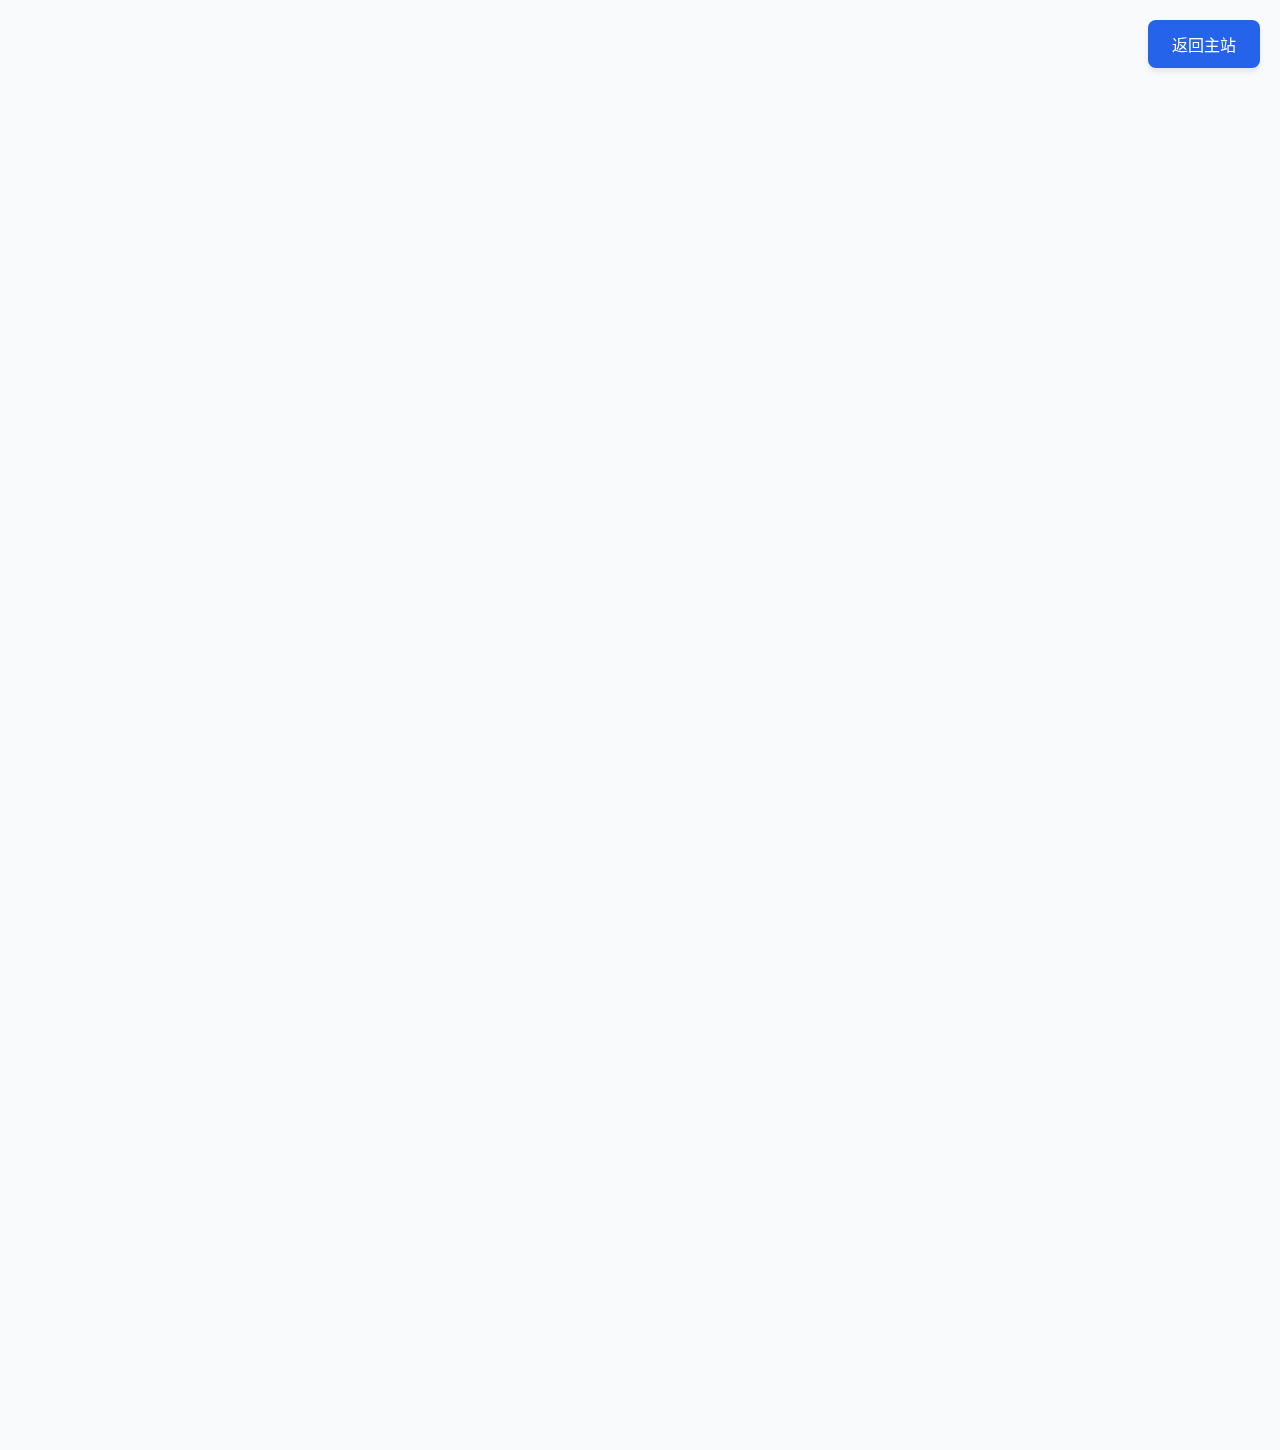
<file: 921img/index.html>
<!DOCTYPE html>
<html lang="zh-CN">

<head>
    <meta charset="UTF-8">
    <meta name="viewport" content="width=device-width, initial-scale=1.0">
    <title>921-🧦</title>
    <style>
        :root {
            --primary: #2563eb;
            --primary-light: #3b82f6;
            --secondary: #f8fafc;
            --text: #0f172a;
            --text-light: #475569;
            --white: #ffffff;
            --shadow-sm: 0 4px 6px -1px rgb(0 0 0 / 0.1);
            --shadow-md: 0 10px 15px -3px rgb(0 0 0 / 0.1);
        }

        * {
            margin: 0;
            padding: 0;
            box-sizing: border-box;
            transition: all 0.3s ease;
        }

        body {
            font-family: -apple-system, BlinkMacSystemFont, 'Segoe UI', Roboto, sans-serif;
            background: var(--secondary);
            min-height: 100vh;
            display: flex;
            flex-direction: column;
            align-items: center;
            padding: 20px;
        }

        .container {
            max-width: 1200px;
            width: 100%;
            background: var(--white);
            border-radius: 16px;
            padding: 32px;
            box-shadow: var(--shadow-md);
            transform: translateY(20px);
            opacity: 0;
            animation: fadeIn 0.6s ease forwards;
        }

        @keyframes fadeIn {
            to {
                transform: translateY(0);
                opacity: 1;
            }
        }

        .title {
            text-align: center;
            color: var(--text);
            margin-bottom: 40px;
            font-weight: 700;
            font-size: 2.5rem;
        }

        .upload-area {
            display: grid;
            grid-template-columns: repeat(3, 1fr);
            gap: 16px;
            margin-bottom: 32px;
        }

        .image-slot {
            aspect-ratio: 1;
            border: 2px solid var(--primary-light);
            border-radius: 12px;
            display: flex;
            justify-content: center;
            align-items: center;
            cursor: pointer;
            position: relative;
            overflow: hidden;
            background: var(--secondary);
            transform: scale(1);
        }

        .image-slot:hover {
            transform: scale(1.05);
            border-color: var(--primary);
            box-shadow: var(--shadow-sm);
        }

        .image-slot img {
            width: 100%;
            height: 100%;
            object-fit: cover;
            transition: transform 0.3s ease;
        }

        .image-slot:hover img {
            transform: scale(1.05);
        }

        .slot-number {
            position: absolute;
            top: 8px;
            left: 8px;
            background: var(--primary);
            color: var(--white);
            width: 28px;
            height: 28px;
            border-radius: 50%;
            display: flex;
            justify-content: center;
            align-items: center;
            font-size: 14px;
            font-weight: 600;
            z-index: 1;
        }

        .controls {
            display: flex;
            gap: 16px;
            justify-content: center;
            margin-bottom: 32px;
        }

        button {
            padding: 12px 24px;
            background: var(--primary);
            color: var(--white);
            border: none;
            border-radius: 8px;
            cursor: pointer;
            font-size: 16px;
            font-weight: 500;
            transform: translateY(0);
            box-shadow: var(--shadow-sm);
        }

        button:hover {
            background: var(--primary-light);
            transform: translateY(-2px);
            box-shadow: var(--shadow-md);
        }

        #result {
            max-width: 100%;
            margin-top: 32px;
            border-radius: 12px;
            box-shadow: var(--shadow-md);
            opacity: 0;
            transform: scale(0.95);
            transition: all 0.4s ease;
        }

        #result:not(.hidden) {
            opacity: 1;
            transform: scale(1);
        }

        .hidden {
            display: none;
        }

        .home-link {
            position: fixed;
            top: 20px;
            right: 20px;
            padding: 12px 24px;
            background: var(--primary);
            color: var(--white);
            text-decoration: none;
            border-radius: 8px;
            font-weight: 500;
            transform: translateY(0);
            box-shadow: var(--shadow-sm);
            z-index: 100;
        }

        .home-link:hover {
            background: var(--primary-light);
            transform: translateY(-2px);
            box-shadow: var(--shadow-md);
        }

        .image-slot.empty {
            transform: scale(1);
        }

        .image-slot.empty:hover {
            transform: scale(1.05);
        }
    </style>
</head>

<body>
    <a href="https://www.wazixwx.com" class="home-link">返回主站</a>
    <div class="container">
        <h1 class="title">九宫格图片无缝合成工具</h1>

        <div class="upload-area">
            <!-- 九宫格图片槽位 -->
            <div class="image-slot empty" onclick="triggerFileInput(1)">
                <span class="slot-number">1</span>
                <img id="preview1" class="hidden">
            </div>
            <div class="image-slot empty" onclick="triggerFileInput(2)">
                <span class="slot-number">2</span>
                <img id="preview2" class="hidden">
            </div>
            <div class="image-slot empty" onclick="triggerFileInput(3)">
                <span class="slot-number">3</span>
                <img id="preview3" class="hidden">
            </div>
            <div class="image-slot empty" onclick="triggerFileInput(4)">
                <span class="slot-number">4</span>
                <img id="preview4" class="hidden">
            </div>
            <div class="image-slot empty" onclick="triggerFileInput(5)">
                <span class="slot-number">5</span>
                <img id="preview5" class="hidden">
            </div>
            <div class="image-slot empty" onclick="triggerFileInput(6)">
                <span class="slot-number">6</span>
                <img id="preview6" class="hidden">
            </div>
            <div class="image-slot empty" onclick="triggerFileInput(7)">
                <span class="slot-number">7</span>
                <img id="preview7" class="hidden">
            </div>
            <div class="image-slot empty" onclick="triggerFileInput(8)">
                <span class="slot-number">8</span>
                <img id="preview8" class="hidden">
            </div>
            <div class="image-slot empty" onclick="triggerFileInput(9)">
                <span class="slot-number">9</span>
                <img id="preview9" class="hidden">
            </div>
        </div>

        <div class="controls">
            <button onclick="selectAllImages()">批量选择图片</button>
            <button onclick="mergeImages()">合成图片</button>
            <button onclick="downloadResult()">下载结果</button>
        </div>

        <canvas id="canvas" class="hidden"></canvas>
        <img id="result" class="hidden">
    </div>

    <!-- 隐藏的文件输入框 -->
    <input type="file" id="fileInput" accept="image/*" multiple class="hidden" onchange="handleFiles(this.files)">

    <script>
        // 存储已上传的图片
        let uploadedImages = new Array(9).fill(null);

        // 触发文件选择
        function triggerFileInput(slotNumber) {
            const input = document.getElementById('fileInput');
            input.setAttribute('data-slot', slotNumber);
            input.click();
        }

        // 批量选择图片
        function selectAllImages() {
            const input = document.getElementById('fileInput');
            input.removeAttribute('data-slot');
            input.click();
        }

        // 处理选择的文件
        function handleFiles(files) {
            const input = document.getElementById('fileInput');
            const slotNumber = input.getAttribute('data-slot');

            if (slotNumber) {
                // 单个槽位上传
                if (files[0]) {
                    const reader = new FileReader();
                    reader.onload = function (e) {
                        const preview = document.getElementById(`preview${slotNumber}`);
                        const slot = preview.parentElement;
                        preview.src = e.target.result;
                        preview.classList.remove('hidden');
                        slot.classList.remove('empty');
                        uploadedImages[slotNumber - 1] = e.target.result;
                    }
                    reader.readAsDataURL(files[0]);
                }
            } else {
                // 批量上传
                Array.from(files).slice(0, 9).forEach((file, index) => {
                    const reader = new FileReader();
                    reader.onload = function (e) {
                        const preview = document.getElementById(`preview${index + 1}`);
                        const slot = preview.parentElement;
                        preview.src = e.target.result;
                        preview.classList.remove('hidden');
                        slot.classList.remove('empty');
                        uploadedImages[index] = e.target.result;
                    }
                    reader.readAsDataURL(file);
                });
            }
        }

        // 合并图片
        function mergeImages() {
            if (uploadedImages.some(img => !img)) {
                alert('请确保所有九宫格都已上传图片！');
                return;
            }

            const canvas = document.getElementById('canvas');
            const ctx = canvas.getContext('2d');
            const result = document.getElementById('result');

            // 设置画布大小
            let maxWidth = 0;
            let maxHeight = 0;

            // 加载所有图片并获取最大尺寸
            Promise.all(uploadedImages.map(src => {
                return new Promise((resolve) => {
                    const img = new Image();
                    img.onload = () => resolve(img);
                    img.src = src;
                });
            })).then(images => {
                // 计算单个图片的标准尺寸
                images.forEach(img => {
                    maxWidth = Math.max(maxWidth, img.width);
                    maxHeight = Math.max(maxHeight, img.height);
                });

                // 设置画布尺寸为3x3网格
                canvas.width = maxWidth * 3;
                canvas.height = maxHeight * 3;

                // 绘制图片
                images.forEach((img, index) => {
                    const row = Math.floor(index / 3);
                    const col = index % 3;

                    // 计算绘制位置
                    const x = col * maxWidth;
                    const y = row * maxHeight;

                    // 使用drawImage的9参数版本以确保图片完全填充且无缝
                    ctx.drawImage(img, 0, 0, img.width, img.height, x, y, maxWidth, maxHeight);
                });

                // 显示结果
                result.src = canvas.toDataURL('image/png');
                result.classList.remove('hidden');
            });
        }

        // 下载结果
        function downloadResult() {
            const result = document.getElementById('result');
            if (result.src) {
                const link = document.createElement('a');
                link.download = '九宫格合成图片.png';
                link.href = result.src;
                link.click();
            } else {
                alert('请先合成图片！');
            }
        }
    </script>
</body>

</html>
</file>
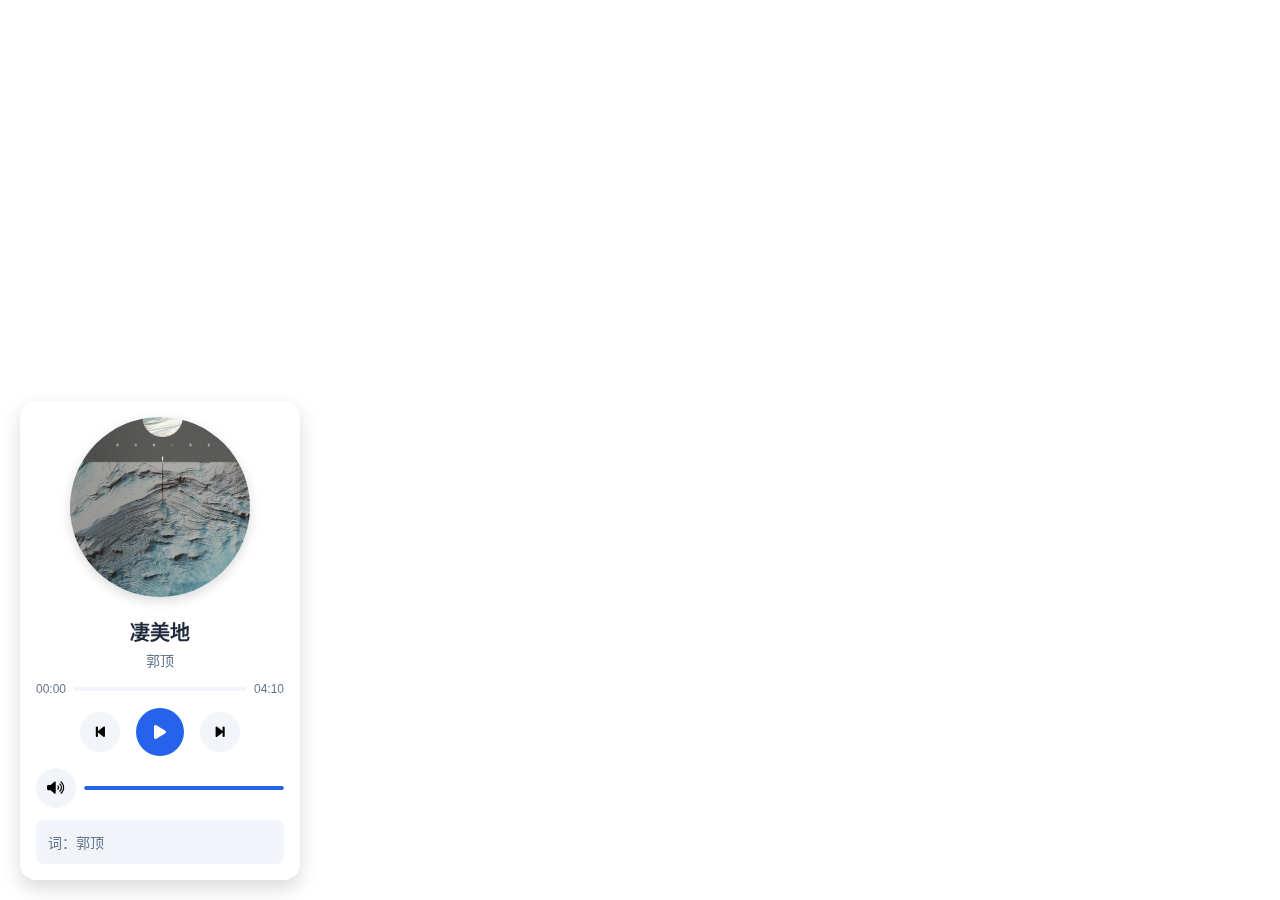
<file: music/index.html>
<!DOCTYPE html>
<html lang="zh-CN">

<head>
    <meta charset="UTF-8">
    <meta name="viewport" content="width=device-width, initial-scale=1.0">
    <title>MUSIC TEST</title>
    <link rel="stylesheet" href="https://cdnjs.cloudflare.com/ajax/libs/font-awesome/6.0.0/css/all.min.css">
    <style>
        :root {
            --primary: #2563eb;
            --primary-light: #60a5fa;
            --secondary: #f1f5f9;
            --text: #1e293b;
            --text-light: #64748b;
            --shadow: rgba(0, 0, 0, 0.1);
            --shadow-lg: rgba(0, 0, 0, 0.15);
            --white: #ffffff;
        }

        * {
            margin: 0;
            padding: 0;
            box-sizing: border-box;
            font-family: -apple-system, BlinkMacSystemFont, 'Segoe UI', Roboto, Oxygen, Ubuntu, Cantarell, 'Open Sans', 'Helvetica Neue', sans-serif;
        }

        .music-player-container {
            position: fixed;
            left: 20px;
            bottom: 20px;
            z-index: 1000;
            transition: all 0.5s cubic-bezier(0.4, 0, 0.2, 1);
            animation: slideIn 0.5s cubic-bezier(0.4, 0, 0.2, 1);
            user-select: none;
            -webkit-user-select: none;
            -moz-user-select: none;
            -ms-user-select: none;
        }

        .music-player-container img {
            pointer-events: none;
            -webkit-user-drag: none;
            -khtml-user-drag: none;
            -moz-user-drag: none;
            -o-user-drag: none;
        }

        .music-player {
            background: var(--white);
            border-radius: 16px;
            box-shadow: 0 8px 20px var(--shadow-lg);
            width: 280px;
            padding: 1rem;
            text-align: center;
            transition: all 0.5s cubic-bezier(0.4, 0, 0.2, 1);
            opacity: 1;
            transform: scale(1);
            animation: fadeIn 0.5s cubic-bezier(0.4, 0, 0.2, 1);
        }

        .music-player.minimized {
            width: 48px;
            height: 48px;
            padding: 0;
            border-radius: 50%;
            display: flex;
            align-items: center;
            justify-content: center;
            opacity: 0.3;
            overflow: hidden;
            transform: scale(0.9);
            transition: all 0.5s cubic-bezier(0.4, 0, 0.2, 1);
        }

        .music-player.minimized * {
            display: none;
        }

        .music-player.minimized .minimized-icon {
            display: block;
            font-size: 20px;
            color: var(--primary);
            animation: pulse 2s infinite;
        }

        .music-cover {
            width: 180px;
            height: 180px;
            object-fit: cover;
            border-radius: 50%;
            margin: 0 auto 1rem;
            box-shadow: 0 4px 12px var(--shadow-lg);
            transition: transform 0.5s cubic-bezier(0.4, 0, 0.2, 1);
            animation: fadeIn 0.5s cubic-bezier(0.4, 0, 0.2, 1);
        }

        .music-cover.playing {
            animation: rotate 8s linear infinite;
            animation-play-state: running;
        }

        .music-cover.paused {
            animation: rotate 8s linear infinite;
            animation-play-state: paused;
        }

        .music-title {
            font-size: 1.25rem;
            color: var(--text);
            margin-bottom: 0.25rem;
            white-space: nowrap;
            overflow: hidden;
            text-overflow: ellipsis;
            animation: slideIn 0.5s cubic-bezier(0.4, 0, 0.2, 1);
        }

        .music-artist {
            color: var(--text-light);
            margin-bottom: 0.75rem;
            font-size: 0.875rem;
            animation: slideIn 0.5s cubic-bezier(0.4, 0, 0.2, 1) 0.1s;
        }

        .progress-container {
            display: flex;
            align-items: center;
            gap: 0.5rem;
            margin-bottom: 0.75rem;
            animation: slideIn 0.5s cubic-bezier(0.4, 0, 0.2, 1) 0.2s;
        }

        .progress-bar {
            flex-grow: 1;
            height: 4px;
            background: var(--secondary);
            border-radius: 2px;
            cursor: pointer;
            position: relative;
            overflow: hidden;
            transition: height 0.2s ease;
        }

        .progress-bar:hover {
            height: 6px;
        }

        .progress {
            height: 100%;
            background: var(--primary);
            border-radius: 2px;
            width: 0;
            transition: width 0.1s linear;
        }

        .time {
            font-size: 0.75rem;
            color: var(--text-light);
        }

        .controls {
            display: flex;
            justify-content: center;
            align-items: center;
            gap: 1rem;
            margin-bottom: 0.75rem;
            animation: slideIn 0.5s cubic-bezier(0.4, 0, 0.2, 1) 0.3s;
        }

        .control-btn {
            background: var(--secondary);
            border: none;
            width: 40px;
            height: 40px;
            border-radius: 50%;
            display: flex;
            justify-content: center;
            align-items: center;
            cursor: pointer;
            transition: all 0.3s cubic-bezier(0.4, 0, 0.2, 1);
            font-size: 0.875rem;
        }

        .control-btn:hover {
            background: var(--primary);
            color: var(--white);
            transform: scale(1.1);
        }

        .play-pause {
            background: var(--primary);
            color: var(--white);
            width: 48px;
            height: 48px;
            font-size: 1rem;
            transition: all 0.3s cubic-bezier(0.4, 0, 0.2, 1);
        }

        .play-pause:hover {
            transform: scale(1.15);
        }

        .volume-container {
            display: flex;
            align-items: center;
            gap: 0.5rem;
            margin-bottom: 0.75rem;
            animation: slideIn 0.5s cubic-bezier(0.4, 0, 0.2, 1) 0.4s;
        }

        .volume-bar {
            flex-grow: 1;
            height: 4px;
            background: var(--secondary);
            border-radius: 2px;
            cursor: pointer;
            position: relative;
            overflow: hidden;
            transition: height 0.2s ease;
        }

        .volume-bar:hover {
            height: 6px;
        }

        .volume {
            height: 100%;
            background: var(--primary);
            border-radius: 2px;
            width: 100%;
            transition: width 0.1s linear;
        }

        .lyrics {
            max-height: 100px;
            overflow-y: auto;
            background: var(--secondary);
            border-radius: 8px;
            padding: 0.75rem;
            margin-top: 0.75rem;
            text-align: left;
            font-size: 0.875rem;
            color: var(--text-light);
            animation: slideIn 0.5s cubic-bezier(0.4, 0, 0.2, 1) 0.5s;
            transition: all 0.3s cubic-bezier(0.4, 0, 0.2, 1);
        }

        .lyrics:hover {
            background: var(--primary-light);
            color: var(--white);
        }

        .minimized-icon {
            display: none;
        }

        .playlist {
            position: absolute;
            width: 240px;
            background: var(--white);
            border-radius: 16px;
            box-shadow: 0 8px 20px var(--shadow-lg);
            padding: 1rem;
            opacity: 0;
            visibility: hidden;
            transform: translateX(20px);
            transition: all 0.5s cubic-bezier(0.4, 0, 0.2, 1);
            user-select: none;
            -webkit-user-select: none;
            -moz-user-select: none;
            -ms-user-select: none;
        }

        .playlist.right {
            right: -245px;
            top: 0;
        }

        .playlist.left {
            left: -245px;
            top: 0;
        }

        .playlist.top {
            top: -245px;
            left: 0;
        }

        .playlist.bottom {
            bottom: -245px;
            left: 0;
        }

        .music-player:hover .playlist {
            opacity: 1;
            visibility: visible;
            transform: translateX(0);
        }

        .playlist-item {
            display: flex;
            align-items: center;
            padding: 0.5rem;
            border-radius: 8px;
            cursor: pointer;
            transition: all 0.3s cubic-bezier(0.4, 0, 0.2, 1);
            animation: fadeIn 0.3s cubic-bezier(0.4, 0, 0.2, 1);
            margin-bottom: 10px;
        }

        .playlist-item:hover {
            background: var(--secondary);
            transform: translateX(5px);
        }

        .playlist-item.active {
            background: var(--primary-light);
            color: var(--white);
        }

        .playlist-cover {
            width: 40px;
            height: 40px;
            border-radius: 8px;
            margin-right: 0.75rem;
            object-fit: cover;
            transition: transform 0.3s cubic-bezier(0.4, 0, 0.2, 1);
        }

        .playlist-item:hover .playlist-cover {
            transform: scale(1.1);
        }

        .playlist-info {
            flex: 1;
            min-width: 0;
        }

        .playlist-title {
            font-size: 0.875rem;
            font-weight: 500;
            white-space: nowrap;
            overflow: hidden;
            text-overflow: ellipsis;
        }

        .playlist-artist {
            font-size: 0.75rem;
            color: var(--text-light);
            white-space: nowrap;
            overflow: hidden;
            text-overflow: ellipsis;
        }

        @keyframes rotate {
            from {
                transform: rotate(0deg);
            }

            to {
                transform: rotate(360deg);
            }
        }

        @keyframes fadeIn {
            from {
                opacity: 0;
                transform: translateY(10px);
            }

            to {
                opacity: 1;
                transform: translateY(0);
            }
        }

        @keyframes slideIn {
            from {
                opacity: 0;
                transform: translateX(-20px);
            }

            to {
                opacity: 1;
                transform: translateX(0);
            }
        }

        @keyframes pulse {
            0% {
                transform: scale(1);
            }

            50% {
                transform: scale(1.1);
            }

            100% {
                transform: scale(1);
            }
        }
    </style>
</head>

<body>
    <div class="music-player-container" id="music-player-container">
        <div class="music-player" id="music-player">
            <i class="fas fa-music minimized-icon"></i>
            <img id="music-cover" class="music-cover" src="" alt="Music Cover">
            <h2 id="music-title" class="music-title">歌曲标题</h2>
            <p id="music-artist" class="music-artist">歌手</p>

            <div class="progress-container">
                <span id="current-time" class="time">00:00</span>
                <div id="progress-bar" class="progress-bar">
                    <div id="progress" class="progress"></div>
                </div>
                <span id="duration" class="time">00:00</span>
            </div>

            <div class="controls">
                <button id="prev" class="control-btn"><i class="fas fa-step-backward"></i></button>
                <button id="play-pause" class="control-btn play-pause"><i id="play-icon"
                        class="fas fa-play"></i></button>
                <button id="next" class="control-btn"><i class="fas fa-step-forward"></i></button>
            </div>

            <div class="volume-container">
                <button id="volume-icon" class="control-btn"><i class="fas fa-volume-up"></i></button>
                <div id="volume-bar" class="volume-bar">
                    <div id="volume" class="volume"></div>
                </div>
            </div>

            <div id="lyrics" class="lyrics">歌词加载中...</div>

            <div class="playlist" id="playlist"></div>
        </div>
    </div>

    <script>
        class MusicPlayer {
            constructor() {
                this.audio = new Audio();
                this.songs = [];
                this.currentIndex = 0;
                this.isMinimized = false;
                this.initElements();
                this.initEventListeners();
                this.loadSongs();
                this.initDraggable();
                this.setupInteractionHandling();
                this.updatePlaylistPosition();

                window.addEventListener('resize', () => this.updatePlaylistPosition());
            }

            initElements() {
                this.container = document.getElementById('music-player-container');
                this.player = document.getElementById('music-player');
                this.cover = document.getElementById('music-cover');
                this.title = document.getElementById('music-title');
                this.artist = document.getElementById('music-artist');
                this.playPauseBtn = document.getElementById('play-pause');
                this.playIcon = document.getElementById('play-icon');
                this.prevBtn = document.getElementById('prev');
                this.nextBtn = document.getElementById('next');
                this.progressBar = document.getElementById('progress-bar');
                this.progress = document.getElementById('progress');
                this.currentTimeEl = document.getElementById('current-time');
                this.durationEl = document.getElementById('duration');
                this.volumeBar = document.getElementById('volume-bar');
                this.volume = document.getElementById('volume');
                this.volumeIcon = document.getElementById('volume-icon');
                this.lyricsEl = document.getElementById('lyrics');
                this.playlistEl = document.getElementById('playlist');
            }

            updatePlaylistPosition() {
                const rect = this.container.getBoundingClientRect();
                const windowWidth = window.innerWidth;
                const windowHeight = window.innerHeight;
                const playlistWidth = 240;
                const playlistHeight = 240;

                this.playlistEl.classList.remove('right', 'left', 'top', 'bottom');

                const spaceRight = windowWidth - (rect.right + playlistWidth);
                const spaceLeft = rect.left - playlistWidth;
                const spaceTop = rect.top - playlistHeight;
                const spaceBottom = windowHeight - (rect.bottom + playlistHeight);

                const spaces = [
                    { direction: 'right', space: spaceRight },
                    { direction: 'left', space: spaceLeft },
                    { direction: 'top', space: spaceTop },
                    { direction: 'bottom', space: spaceBottom }
                ];

                const bestDirection = spaces.reduce((prev, current) =>
                    current.space > prev.space ? current : prev
                );

                this.playlistEl.classList.add(bestDirection.direction);
            }

            initEventListeners() {
                this.playPauseBtn.addEventListener('click', () => this.togglePlayPause());
                this.prevBtn.addEventListener('click', () => this.prevSong());
                this.nextBtn.addEventListener('click', () => this.nextSong());
                this.progressBar.addEventListener('click', (e) => this.setProgress(e));
                this.volumeBar.addEventListener('click', (e) => this.setVolume(e));
                this.audio.addEventListener('timeupdate', () => this.updateProgress());
                this.audio.addEventListener('ended', () => this.nextSong());
                this.volumeIcon.addEventListener('click', () => this.toggleMute());
                this.audio.addEventListener('play', () => {
                    this.cover.classList.remove('paused');
                    this.cover.classList.add('playing');
                    this.playIcon.classList.replace('fa-play', 'fa-pause');
                });
                this.audio.addEventListener('pause', () => {
                    this.cover.classList.remove('playing');
                    this.cover.classList.add('paused');
                    this.playIcon.classList.replace('fa-pause', 'fa-play');
                });
                this.audio.addEventListener('loadedmetadata', () => {
                    this.durationEl.textContent = this.formatTime(this.audio.duration);
                });
                
                // 添加进度条拖动功能
                this.progressBar.addEventListener('mousedown', (e) => {
                    // 首先执行点击事件处理
                    this.setProgress(e);
                    
                    // 添加鼠标移动和松开事件处理
                    const progressBarDrag = (e) => {
                        e.preventDefault();
                        this.setProgress(e);
                    };
                    
                    const stopProgressDrag = () => {
                        document.removeEventListener('mousemove', progressBarDrag);
                        document.removeEventListener('mouseup', stopProgressDrag);
                    };
                    
                    document.addEventListener('mousemove', progressBarDrag);
                    document.addEventListener('mouseup', stopProgressDrag);
                });
                
                // 添加音量控制拖动功能
                this.volumeBar.addEventListener('mousedown', (e) => {
                    // 首先执行点击事件处理
                    this.setVolume(e);
                    
                    // 添加鼠标移动和松开事件处理
                    const volumeBarDrag = (e) => {
                        e.preventDefault();
                        this.setVolume(e);
                    };
                    
                    const stopVolumeDrag = () => {
                        document.removeEventListener('mousemove', volumeBarDrag);
                        document.removeEventListener('mouseup', stopVolumeDrag);
                    };
                    
                    document.addEventListener('mousemove', volumeBarDrag);
                    document.addEventListener('mouseup', stopVolumeDrag);
                });
            }

            setupInteractionHandling() {
                let interactionTimeout = null;

                const resetTimeout = () => {
                    if (interactionTimeout) {
                        clearTimeout(interactionTimeout);
                    }
                };

                const checkPlayerVisibility = (e) => {
                    resetTimeout();
                    const playerRect = this.player.getBoundingClientRect();
                    const playlistRect = this.playlistEl.getBoundingClientRect();

                    const isOverPlayer =
                        e.clientX >= playerRect.left &&
                        e.clientX <= playerRect.right &&
                        e.clientY >= playerRect.top &&
                        e.clientY <= playerRect.bottom;

                    const isOverPlaylist =
                        e.clientX >= playlistRect.left &&
                        e.clientX <= playlistRect.right &&
                        e.clientY >= playlistRect.top &&
                        e.clientY <= playlistRect.bottom;

                    if (isOverPlayer || isOverPlaylist) {
                        this.maximize();
                    } else {
                        interactionTimeout = setTimeout(() => {
                            this.minimize();
                        }, 300);
                    }
                };

                window.addEventListener('mousemove', checkPlayerVisibility);
            }

            minimize() {
                if (!this.isMinimized) {
                    this.player.classList.add('minimized');
                    this.isMinimized = true;
                }
            }

            maximize() {
                if (this.isMinimized) {
                    this.player.classList.remove('minimized');
                    this.isMinimized = false;
                }
            }

            initDraggable() {
                let isDragging = false;
                let dragOffsetX, dragOffsetY;

                const startDrag = (e) => {
                    if (e.target.closest('.controls, .volume-container, .progress-container')) return;

                    isDragging = true;
                    const rect = this.container.getBoundingClientRect();
                    dragOffsetX = e.clientX - rect.left;
                    dragOffsetY = e.clientY - rect.top;

                    this.container.style.transition = 'none';
                    this.maximize();

                    document.addEventListener('mousemove', dragMove);
                    document.addEventListener('mouseup', stopDrag);
                };

                const dragMove = (e) => {
                    if (!isDragging) return;

                    const x = e.clientX - dragOffsetX;
                    const y = e.clientY - dragOffsetY;
                    const maxX = window.innerWidth - this.container.offsetWidth;
                    const maxY = window.innerHeight - this.container.offsetHeight;

                    this.container.style.left = `${Math.max(0, Math.min(x, maxX))}px`;
                    this.container.style.top = `${Math.max(0, Math.min(y, maxY))}px`;
                    this.container.style.bottom = 'auto';

                    this.updatePlaylistPosition();
                };

                const stopDrag = () => {
                    isDragging = false;
                    this.container.style.transition = 'all 0.3s cubic-bezier(0.4, 0, 0.2, 1)';

                    document.removeEventListener('mousemove', dragMove);
                    document.removeEventListener('mouseup', stopDrag);
                };

                this.container.addEventListener('mousedown', startDrag);
            }

            async loadSongs() {
                const songs = [{
                    name: '凄美地',
                    src: './file/music/凄美地/凄美地.mp3',
                    cover: './file/music/凄美地/凄美地.jpg',
                    ar: '郭顶',
                    lyrics: await this.loadLyrics('./file/music/凄美地/凄美地.lrc')
                }, {
                    name: 'Duvet',
                    src: './file/music/Duvet/Duvet.mp3',
                    cover: './file/music/Duvet/Duvet.jpg',
                    ar: 'BǒA',
                    lyrics: await this.loadLyrics('./file/music/Duvet/Duvet.lrc')
                }, {
                    name: '不遗憾',
                    src: './file/music/不遗憾/不遗憾.mp3',
                    cover: './file/music/不遗憾/不遗憾.jpg',
                    ar: '李荣浩',
                    lyrics: await this.loadLyrics('./file/music/不遗憾/不遗憾.lrc')
                }, {
                    name: '如果可以',
                    src: './file/music/如果可以/如果可以.mp3',
                    cover: './file/music/如果可以/如果可以.jpg',
                    ar: '韦礼安',
                    lyrics: await this.loadLyrics('./file/music/如果可以/如果可以.lrc')
                }
                    //, {
                    //   name: '示例歌名',
                    //   src: '示例歌曲路径 example.com/example.mp3',
                    //   cover: '示例歌曲封面 emample.com/example.jpg',
                    //   ar: '示例歌手',
                    //   lyrics: await this.loadLyrics('歌词文件名一般为.lrc，注意处理文件格式')
                    //}
                ];

                this.songs = songs;
                if (this.songs.length > 0) {
                    this.loadSong(this.currentIndex);
                    this.renderPlaylist();
                }
            }

            renderPlaylist() {
                this.playlistEl.innerHTML = this.songs.map((song, index) => `
                    <div class="playlist-item ${index === this.currentIndex ? 'active' : ''}" data-index="${index}">
                        <img src="${song.cover}" alt="${song.name}" class="playlist-cover">
                        <div class="playlist-info">
                            <div class="playlist-title">${song.name}</div>
                            <div class="playlist-artist">${song.ar}</div>
                        </div>
                    </div>
                `).join('');

                this.playlistEl.querySelectorAll('.playlist-item').forEach(item => {
                    item.addEventListener('click', () => {
                        const index = parseInt(item.dataset.index);
                        if (index !== this.currentIndex) {
                            this.currentIndex = index;
                            this.loadSong(index);
                            this.audio.play();
                            this.renderPlaylist();
                        }
                    });
                });
            }

            async loadLyrics(lrcPath) {
                try {
                    const response = await fetch(lrcPath);
                    const lrcText = await response.text();
                    return this.parseLyrics(lrcText);
                } catch {
                    return '歌词加载失败';
                }
            }

            parseLyrics(lrcText) {
                const lines = lrcText.split('\n');
                const metadata = {};
                const lyrics = [];

                lines.forEach(line => {
                    const metadataMatch = line.match(/^\[([^:]+):(.+)\]$/);
                    const timeMatch = line.match(/\[(\d{2}):(\d{2})(\.(\d{2,3}))?\]/g);
                    const text = line.replace(/\[(\d{2}):(\d{2})(\.(\d{2,3}))?\]/g, '').trim();

                    if (metadataMatch) {
                        metadata[metadataMatch[1].toLowerCase()] = metadataMatch[2];
                    }

                    if (timeMatch && text) {
                        timeMatch.forEach(timeStr => {
                            const [, mins, secs, , ms = '0'] = timeStr.match(/\[(\d{2}):(\d{2})(\.(\d{2,3}))?\]/);
                            const time = parseFloat(mins) * 60 + parseFloat(secs) + parseFloat(ms) / 1000;
                            lyrics.push({ time, text });
                        });
                    }
                });

                lyrics.sort((a, b) => a.time - b.time);
                this.metadata = metadata;
                return lyrics;
            }

            loadSong(index) {
                const song = this.songs[index];
                this.audio.src = song.src;
                this.cover.src = song.cover || './default-cover.png';
                this.title.textContent = song.name;
                this.artist.textContent = song.ar && song.ar.trim() ? song.ar : '未知歌手';
                this.lyricsEl.innerHTML = '';
                this.currentLyrics = song.lyrics;
                this.currentLyricIndex = -1;

                if (Array.isArray(this.currentLyrics) && this.currentLyrics.length > 0) {
                    this.lyricsEl.textContent = this.currentLyrics[0].text;
                }

                this.audio.load();
                this.audio.addEventListener('loadedmetadata', () => {
                    this.durationEl.textContent = this.formatTime(this.audio.duration);
                });
                this.cover.classList.remove('playing', 'paused');
            }

            updateLyrics() {
                if (!Array.isArray(this.currentLyrics)) return;

                const currentTime = this.audio.currentTime;
                let foundIndex = -1;

                for (let i = 0; i < this.currentLyrics.length; i++) {
                    if (this.currentLyrics[i].time <= currentTime) {
                        foundIndex = i;
                    } else {
                        break;
                    }
                }

                if (foundIndex !== this.currentLyricIndex) {
                    this.currentLyricIndex = foundIndex;
                    if (foundIndex >= 0) {
                        this.lyricsEl.textContent = this.currentLyrics[foundIndex].text;
                    }
                }
            }

            togglePlayPause() {
                if (this.audio.paused) {
                    this.audio.play();
                } else {
                    this.audio.pause();
                }
            }

            nextSong() {
                this.currentIndex = (this.currentIndex + 1) % this.songs.length;
                this.loadSong(this.currentIndex);
                this.audio.play();
                this.renderPlaylist();
            }

            prevSong() {
                this.currentIndex = (this.currentIndex - 1 + this.songs.length) % this.songs.length;
                this.loadSong(this.currentIndex);
                this.audio.play();
                this.renderPlaylist();
            }

            updateProgress() {
                const { currentTime, duration } = this.audio;
                const progressPercent = (currentTime / duration) * 100;
                this.progress.style.width = `${progressPercent}%`;
                this.currentTimeEl.textContent = this.formatTime(currentTime);
                this.durationEl.textContent = this.formatTime(duration);
                this.updateLyrics();
            }

            setProgress(e) {
                const width = this.progressBar.clientWidth;
                const rect = this.progressBar.getBoundingClientRect();
                const clickX = e.clientX - rect.left;
                const duration = this.audio.duration;
                
                // 确保clickX在有效范围内
                const clampedX = Math.max(0, Math.min(clickX, width));
                const percent = clampedX / width;
                
                this.audio.currentTime = percent * duration;
                this.progress.style.width = `${percent * 100}%`;
                this.currentTimeEl.textContent = this.formatTime(percent * duration);
            }

            setVolume(e) {
                const width = this.volumeBar.clientWidth;
                const rect = this.volumeBar.getBoundingClientRect();
                const clickX = e.clientX - rect.left;
                
                // 确保clickX在有效范围内
                const clampedX = Math.max(0, Math.min(clickX, width));
                const volumePercent = (clampedX / width) * 100;
                
                this.volume.style.width = `${volumePercent}%`;
                this.audio.volume = volumePercent / 100;
            }

            toggleMute() {
                this.audio.muted = !this.audio.muted;
                const icon = this.volumeIcon.querySelector('i');
                icon.classList.toggle('fa-volume-up');
                icon.classList.toggle('fa-volume-mute');
            }

            formatTime(seconds) {
                const mins = Math.floor(seconds / 60);
                const secs = Math.floor(seconds % 60);
                return `${mins.toString().padStart(2, '0')}:${secs.toString().padStart(2, '0')}`;
            }
        }

        new MusicPlayer();
    </script>
    <script src="./SC.js"></script>
</body>

</html>
</file>
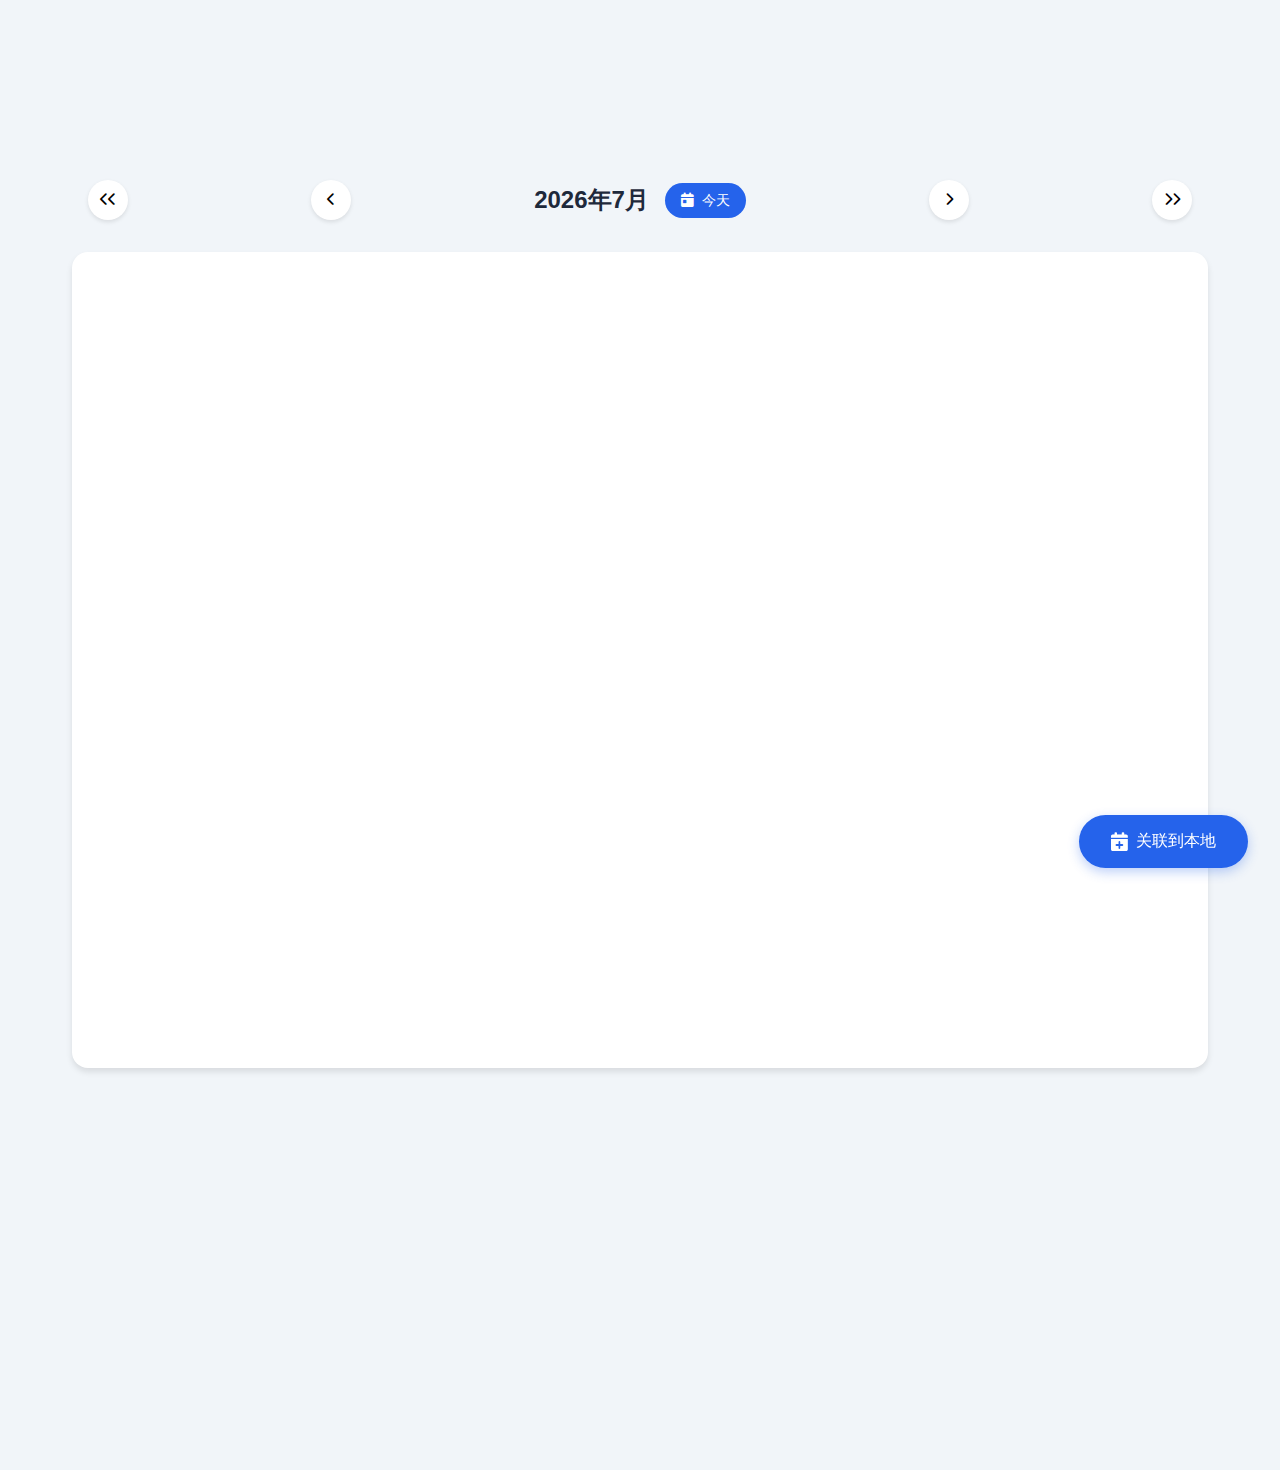
<file: rili/index.html>
<!DOCTYPE html>
<html lang="zh-Hans">

<head>
    <meta charset="UTF-8">
    <meta name="viewport" content="width=device-width, initial-scale=1.0">
    <title>日程表</title>
    <link href="https://cdnjs.cloudflare.com/ajax/libs/font-awesome/6.0.0/css/all.min.css" rel="stylesheet">
    <link rel="stylesheet" href="./file/css/date.css">
    <link rel="shortcut icon" type="image/x-icon" href="favicon.ico?">
</head>

<body>
    <div class="container">
        <div class="header">
            <h1>日程表</h1>
            <p id="current-date"></p>
        </div>

        <div class="calendar-header">
            <button class="calendar-nav-btn" onclick="changeYear(-1)">
                <i class="fas fa-chevron-left"></i><i class="fas fa-chevron-left"></i>
            </button>
            <button class="calendar-nav-btn" onclick="changeMonth(-1)">
                <i class="fas fa-chevron-left"></i>
            </button>
            <div class="calendar-title">
                <h2 id="month-year"></h2>
                <button class="calendar-today-btn" onclick="goToToday()">
                    <i class="fas fa-calendar-day"></i>
                    今天
                </button>
            </div>
            <button class="calendar-nav-btn" onclick="changeMonth(1)">
                <i class="fas fa-chevron-right"></i>
            </button>
            <button class="calendar-nav-btn" onclick="changeYear(1)">
                <i class="fas fa-chevron-right"></i><i class="fas fa-chevron-right"></i>
            </button>
        </div>

        <div class="calendar" id="calendar-grid"></div>
        <div class="schedule-list" id="schedule-list"></div>
    </div>

    <div class="popup-overlay" id="popup-overlay"></div>
    <div class="schedule-popup" id="schedule-popup"></div>

    <button class="export-btn" onclick="showExportModal()">
        <i class="fas fa-calendar-plus"></i>
        关联到本地
    </button>

    <div class="modal" id="export-modal">
        <div class="modal-content">
            <div class="modal-header">
                <h2>选择导出方式</h2>
                <button class="close-btn" onclick="closeModal()">
                    <i class="fas fa-times"></i>
                </button>
            </div>
            <div class="modal-actions">
                <button class="modal-btn secondary-btn" onclick="exportToFile()">
                    <i class="fas fa-file-download"></i>
                    下载表格文件
                </button>
                <button class="modal-btn primary-btn" onclick="exportToCalendar()">
                    <i class="fas fa-calendar-alt"></i>
                    写入系统日历
                </button>
            </div>
        </div>
    </div>
    <script src="./file/js/date.js"></script>
</body>

</html>
</file>
<file: rili/file/css/date.css>
/*修改时一定要标注好注释！不然我有时候读不懂逻辑反而要重写...本文件位于./file/css/中，注意路径问题。其为单独css，外联需../ */
:root {
    --primary: #2563eb;
    /* 主色调 */
    --primary-light: #60a5fa;
    /* 主色调的浅色 */
    --secondary: #f1f5f9;
    /* 背景色 */
    --text: #1e293b;
    /* 主要文字颜色 */
    --text-light: #64748b;
    /* 次要文字颜色 */
    --shadow: rgba(0, 0, 0, 0.1);
    /* 阴影效果 */
    --shadow-lg: rgba(0, 0, 0, 0.15);
    /* 大阴影效果 */
    --white: #ffffff;
    /* 白色 */
}

* {
    margin: 0;
    /* 清除默认边距 */
    padding: 0;
    /* 清除默认内边距 */
    box-sizing: border-box;
    /* 盒子模型设置 */
    font-family: -apple-system, BlinkMacSystemFont, 'Segoe UI', Roboto, Oxygen, Ubuntu, Cantarell, 'Open Sans', 'Helvetica Neue', sans-serif;
    /* 字体设置 */
}

body {
    background: var(--secondary);
    /* 背景色 */
    color: var(--text);
    /* 文字颜色 */
    min-height: 100vh;
    /* 最小高度为视口高度 */
    overflow-x: hidden;
    /* 禁止横向滚动 */
    line-height: 1.6;
    /* 行高 */
}

.container {
    max-width: 1200px;
    /* 最大宽度 */
    margin: 0 auto;
    /* 居中 */
    padding: 2rem;
    /* 内边距 */
}

.header {
    text-align: center;
    /* 文字居中 */
    margin-bottom: 3rem;
    /* 下边距 */
    opacity: 0;
    /* 初始透明度 */
    transform: translateY(20px);
    /* 向下移动 */
    animation: fadeInUp 0.8s ease forwards;
    /* 动画效果 */
}

.header h1 {
    font-size: 2.5rem;
    /* 标题字体大小 */
    color: var(--primary);
    /* 标题颜色 */
    margin-bottom: 0.5rem;
    /* 下边距 */
    font-weight: 700;
    /* 字体加粗 */
}

.header p {
    color: var(--text-light);
    /* 副标题颜色 */
    font-size: 1.1rem;
    /* 副标题字体大小 */
}

@keyframes fadeInUp {
    to {
        opacity: 1;
        /* 结束时完全不透明 */
        transform: translateY(0);
        /* 结束时回到原位 */
    }
}

.calendar {
    display: grid;
    /* 使用网格布局 */
    grid-template-columns: repeat(7, 1fr);
    /* 7列 */
    gap: 1rem;
    /* 网格间距 */
    margin-bottom: 2rem;
    /* 下边距 */
    padding: 1rem;
    /* 内边距 */
    background: var(--white);
    /* 背景色 */
    border-radius: 16px;
    /* 圆角 */
    box-shadow: 0 4px 6px var(--shadow);
    /* 阴影效果 */
}

.calendar-header {
    display: flex;
    /* 使用弹性布局 */
    justify-content: space-between;
    /* 两端对齐 */
    align-items: center;
    /* 垂直居中 */
    margin-bottom: 2rem;
    /* 下边距 */
    padding: 0 1rem;
    /* 左右内边距 */
}

.calendar-title {
    display: flex;
    /* 使用弹性布局 */
    align-items: center;
    /* 垂直居中 */
    gap: 1rem;
    /* 间距 */
}

.calendar-nav-btn {
    background: var(--white);
    /* 按钮背景色 */
    border: none;
    /* 无边框 */
    width: 40px;
    /* 按钮宽度 */
    height: 40px;
    /* 按钮高度 */
    border-radius: 50%;
    /* 圆形按钮 */
    display: flex;
    /* 使用弹性布局 */
    align-items: center;
    /* 垂直居中 */
    justify-content: center;
    /* 水平居中 */
    cursor: pointer;
    /* 鼠标指针样式 */
    box-shadow: 0 2px 4px var(--shadow);
    /* 阴影效果 */
    transition: all 0.3s ease;
    /* 过渡效果 */
}

.calendar-nav-btn:hover {
    background: var(--primary);
    /* 悬停时背景色 */
    color: var(--white);
    /* 悬停时文字颜色 */
    transform: scale(1.1);
    /* 悬停时放大 */
}

.calendar-today-btn {
    background: var(--primary);
    /* 按钮背景色 */
    color: var(--white);
    /* 按钮文字颜色 */
    border: none;
    /* 无边框 */
    padding: 0.5rem 1rem;
    /* 内边距 */
    border-radius: 20px;
    /* 圆角 */
    display: flex;
    /* 使用弹性布局 */
    align-items: center;
    /* 垂直居中 */
    gap: 0.5rem;
    /* 间距 */
    cursor: pointer;
    /* 鼠标指针样式 */
    font-size: 0.9rem;
    /* 字体大小 */
    transition: all 0.3s ease;
    /* 过渡效果 */
}

.calendar-today-btn:hover {
    background: var(--primary-light);
    /* 悬停时背景色 */
    transform: translateY(-2px);
    /* 悬停时向上移动 */
}

.calendar-cell {
    aspect-ratio: 1;
    /* 宽高比 */
    background: var(--white);
    /* 背景色 */
    border-radius: 12px;
    /* 圆角 */
    padding: 1rem;
    /* 内边距 */
    box-shadow: 0 2px 4px var(--shadow);
    /* 阴影效果 */
    cursor: pointer;
    /* 鼠标指针样式 */
    transition: all 0.3s cubic-bezier(0.4, 0, 0.2, 1);
    /* 过渡效果 */
    opacity: 0;
    /* 初始透明度 */
    transform: scale(0.9);
    /* 初始缩放 */
    animation: fadeIn 0.5s ease forwards;
    /* 动画效果 */
    display: flex;
    /* 使用弹性布局 */
    flex-direction: column;
    /* 垂直排列 */
    gap: 0.5rem;
    /* 间距 */
}

.calendar-cell .date {
    font-size: 1.2rem;
    /* 日期字体大小 */
    font-weight: 600;
    /* 字体加粗 */
    color: var(--text);
    /* 日期颜色 */
}

.calendar-cell .schedule {
    font-size: 0.85rem;
    /* 日程字体大小 */
    color: var(--primary);
    /* 日程颜色 */
    overflow: hidden;
    /* 超出隐藏 */
    text-overflow: ellipsis;
    /* 超出省略号 */
    white-space: nowrap;
    /* 不换行 */
}

.calendar-cell:hover {
    transform: translateY(-5px);
    /* 悬停时向上移动 */
    box-shadow: 0 8px 12px var(--shadow-lg);
    /* 悬停时阴影效果 */
    background: var(--primary);
    /* 悬停时背景色 */
    color: var(--white);
    /* 悬停时文字颜色 */
}

.calendar-cell:hover .date,
.calendar-cell:hover .schedule {
    color: var(--white);
    /* 悬停时日期和日程颜色 */
}

@keyframes fadeIn {
    to {
        opacity: 1;
        /* 结束时完全不透明 */
        transform: scale(1);
        /* 结束时回到原位 */
    }
}

.schedule-list {
    margin-top: 3rem;
    /* 上边距 */
    opacity: 0;
    /* 初始透明度 */
    animation: slideIn 0.8s ease forwards;
    /* 动画效果 */
}

.schedule-list h2 {
    font-size: 1.8rem;
    /* 标题字体大小 */
    color: var(--text);
    /* 标题颜色 */
    margin-bottom: 1.5rem;
    /* 下边距 */
    padding-left: 1rem;
    /* 左内边距 */
    border-left: 4px solid var(--primary);
    /* 左边框 */
}

.schedule-item {
    background: var(--white);
    /* 背景色 */
    border-radius: 12px;
    /* 圆角 */
    padding: 1.5rem;
    /* 内边距 */
    margin-bottom: 1rem;
    /* 下边距 */
    box-shadow: 0 2px 4px var(--shadow);
    /* 阴影效果 */
    cursor: pointer;
    /* 鼠标指针样式 */
    transition: all 0.3s ease;
    /* 过渡效果 */
    display: flex;
    /* 使用弹性布局 */
    justify-content: space-between;
    /* 两端对齐 */
    align-items: center;
    /* 垂直居中 */
}

.schedule-item:hover {
    transform: scale(1.01);
    /* 悬停时放大 */
    box-shadow: 0 4px 8px var(--shadow-lg);
    /* 悬停时阴影效果 */
}

.schedule-item h3 {
    color: var(--text);
    /* 标题颜色 */
    margin-bottom: 0.5rem;
    /* 下边距 */
    font-size: 1.2rem;
    /* 字体大小 */
}

.schedule-item p {
    color: var(--text-light);
    /* 描述颜色 */
    font-size: 0.9rem;
    /* 字体大小 */
}

.schedule-popup {
    display: none;
    /* 初始隐藏 */
    position: fixed;
    /* 固定定位 */
    top: 50%;
    /* 垂直居中 */
    left: 50%;
    /* 水平居中 */
    transform: translate(-50%, -50%) scale(0.8);
    /* 缩放效果 */
    background: var(--white);
    /* 背景色 */
    border-radius: 20px;
    /* 圆角 */
    padding: 2rem;
    /* 内边距 */
    box-shadow: 0 10px 25px rgba(0, 0, 0, 0.2);
    /* 阴影效果 */
    z-index: 1000;
    /* 层级 */
    width: 90%;
    /* 宽度 */
    max-width: 600px;
    /* 最大宽度 */
    opacity: 0;
    /* 初始透明度 */
    transition: all 0.5s cubic-bezier(0.4, 0, 0.2, 1);
    /* 过渡效果 */
}

.schedule-popup.active {
    display: block;
    /* 显示 */
    opacity: 1;
    /* 完全不透明 */
    transform: translate(-50%, -50%) scale(1);
    /* 还原缩放 */
}

.popup-overlay {
    display: none;
    /* 初始隐藏 */
    position: fixed;
    /* 固定定位 */
    top: 0;
    /* 顶部 */
    left: 0;
    /* 左侧 */
    width: 100%;
    /* 宽度 */
    height: 100%;
    /* 高度 */
    background: rgba(0, 0, 0, 0.5);
    /* 半透明背景 */
    backdrop-filter: blur(4px);
    /* 背景模糊 */
    z-index: 999;
    /* 层级 */
    opacity: 0;
    /* 初始透明度 */
    transition: opacity 0.3s ease;
    /* 过渡效果 */
}

.popup-overlay.active {
    display: block;
    /* 显示 */
    opacity: 1;
    /* 完全不透明 */
}

.popup-header {
    display: flex;
    /* 使用弹性布局 */
    justify-content: space-between;
    /* 两端对齐 */
    align-items: center;
    /* 垂直居中 */
    margin-bottom: 1.5rem;
    /* 下边距 */
    padding-bottom: 1rem;
    /* 下内边距 */
    border-bottom: 2px solid var(--secondary);
    /* 下边框 */
}

.popup-title {
    font-size: 1.5rem;
    /* 标题字体大小 */
    color: var(--text);
    /* 标题颜色 */
    font-weight: 600;
    /* 字体加粗 */
}

.popup-close {
    background: none;
    /* 无背景 */
    border: none;
    /* 无边框 */
    color: var(--text-light);
    /* 关闭按钮颜色 */
    font-size: 1.5rem;
    /* 字体大小 */
    cursor: pointer;
    /* 鼠标指针样式 */
    padding: 0.5rem;
    /* 内边距 */
    transition: all 0.3s ease;
    /* 过渡效果 */
}

.popup-close:hover {
    color: var(--text);
    /* 悬停时颜色 */
    transform: rotate(90deg);
    /* 悬停时旋转 */
}

.popup-content {
    max-height: 70vh;
    /* 最大高度 */
    overflow-y: auto;
    /* 超出隐藏 */
    padding-right: 1rem;
    /* 右内边距 */
}

.schedule-detail {
    background: var(--secondary);
    /* 背景色 */
    border-radius: 12px;
    /* 圆角 */
    padding: 1.5rem;
    /* 内边距 */
    margin-bottom: 1rem;
    /* 下边距 */
    transition: all 0.3s ease;
    /* 过渡效果 */
    cursor: pointer;
    /* 鼠标指针样式 */
}

.schedule-detail:hover {
    transform: translateX(10px);
    /* 悬停时向右移动 */
    box-shadow: 0 4px 8px var(--shadow);
    /* 悬停时阴影效果 */
}

.schedule-image {
    width: 100%;
    /* 宽度 */
    height: 200px;
    /* 高度 */
    border-radius: 12px;
    /* 圆角 */
    object-fit: cover;
    /* 图片覆盖 */
    margin: 1rem 0;
    /* 上下边距 */
    opacity: 0;
    /* 初始透明度 */
    transform: translateY(20px);
    /* 向下移动 */
    animation: imageLoad 0.8s ease forwards;
    /* 动画效果 */
}

@keyframes imageLoad {
    to {
        opacity: 1;
        /* 结束时完全不透明 */
        transform: translateY(0);
        /* 结束时回到原位 */
    }
}

.schedule-info {
    margin-top: 1rem;
    /* 上边距 */
    padding: 1rem;
    /* 内边距 */
    background: var(--white);
    /* 背景色 */
    border-radius: 8px;
    /* 圆角 */
    box-shadow: 0 2px 4px var(--shadow);
    /* 阴影效果 */
}

.schedule-info h4 {
    color: var(--text);
    /* 标题颜色 */
    margin-bottom: 0.5rem;
    /* 下边距 */
    font-size: 1.1rem;
    /* 字体大小 */
}

.schedule-info p {
    color: var(--text-light);
    /* 描述颜色 */
    font-size: 0.9rem;
    /* 字体大小 */
    margin-bottom: 0.5rem;
    /* 下边距 */
}

.schedule-link {
    display: inline-block;
    /* 行内块元素 */
    margin-top: 1rem;
    /* 上边距 */
    padding: 0.8rem 1.5rem;
    /* 内边距 */
    background: var(--primary);
    /* 背景色 */
    color: var(--white);
    /* 文字颜色 */
    border-radius: 8px;
    /* 圆角 */
    text-decoration: none;
    /* 去掉下划线 */
    transition: all 0.3s ease;
    /* 过渡效果 */
    transform: translateY(0);
    /* 初始位置 */
}

.schedule-link:hover {
    background: var(--primary-light);
    /* 悬停时背景色 */
    transform: translateY(-2px);
    /* 悬停时向上移动 */
    box-shadow: 0 4px 8px rgba(37, 99, 235, 0.3);
    /* 悬停时阴影效果 */
}

.export-btn {
    position: fixed;
    /* 固定定位 */
    bottom: 2rem;
    /* 距离底部 */
    right: 2rem;
    /* 距离右侧 */
    background: var(--primary);
    /* 背景色 */
    color: var(--white);
    /* 文字颜色 */
    border: none;
    /* 无边框 */
    padding: 1rem 2rem;
    /* 内边距 */
    border-radius: 30px;
    /* 圆角 */
    cursor: pointer;
    /* 鼠标指针样式 */
    box-shadow: 0 4px 12px rgba(37, 99, 235, 0.3);
    /* 阴影效果 */
    transition: all 0.3s ease;
    /* 过渡效果 */
    font-size: 1rem;
    /* 字体大小 */
    font-weight: 500;
    /* 字体粗细 */
    display: flex;
    /* 使用弹性布局 */
    align-items: center;
    /* 垂直居中 */
    gap: 0.5rem;
    /* 间距 */
}

.export-btn i {
    font-size: 1.2rem;
    /* 图标大小 */
}

.export-btn:hover {
    transform: translateY(-2px);
    /* 悬停时向上移动 */
    box-shadow: 0 6px 16px rgba(37, 99, 235, 0.4);
    /* 悬停时阴影效果 */
    background: var(--primary-light);
    /* 悬停时背景色 */
}

.modal {
    display: none;
    /* 初始隐藏 */
    position: fixed;
    /* 固定定位 */
    top: 0;
    /* 顶部 */
    left: 0;
    /* 左侧 */
    width: 100%;
    /* 宽度 */
    height: 100%;
    /* 高度 */
    background: rgba(0, 0, 0, 0.5);
    /* 半透明背景 */
    backdrop-filter: blur(4px);
    /* 背景模糊 */
    justify-content: center;
    /* 水平居中 */
    align-items: center;
    /* 垂直居中 */
    z-index: 1000;
    /* 层级 */
}

.modal-content {
    background: var(--white);
    /* 背景色 */
    padding: 2rem;
    /* 内边距 */
    border-radius: 16px;
    /* 圆角 */
    width: 90%;
    /* 宽度 */
    max-width: 500px;
    /* 最大宽度 */
    transform: scale(0.9);
    /* 缩放效果 */
    opacity: 0;
    /* 初始透明度 */
    transition: all 0.3s ease;
    /* 过渡效果 */
    position: relative;
    /* 相对定位 */
}

.modal.active {
    display: flex;
    /* 显示 */
}

.modal.active .modal-content {
    transform: scale(1);
    /* 还原缩放 */
    opacity: 1;
    /* 完全不透明 */
}

.modal-header {
    display: flex;
    /* 使用弹性布局 */
    justify-content: space-between;
    /* 两端对齐 */
    align-items: center;
    /* 垂直居中 */
    margin-bottom: 1.5rem;
    /* 下边距 */
}

.modal-header h2 {
    font-size: 1.5rem;
    /* 标题字体大小 */
    color: var(--text);
    /* 标题颜色 */
    font-weight: 600;
    /* 字体加粗 */
}

.close-btn {
    background: none;
    /* 无背景 */
    border: none;
    /* 无边框 */
    color: var(--text-light);
    /* 关闭按钮颜色 */
    font-size: 1.5rem;
    /* 字体大小 */
    cursor: pointer;
    /* 鼠标指针样式 */
    padding: 0.5rem;
    /* 内边距 */
    transition: all 0.2s ease;
    /* 过渡效果 */
}

.close-btn:hover {
    color: var(--text);
    /* 悬停时颜色 */
    transform: rotate(90deg);
    /* 悬停时旋转 */
}

.modal-actions {
    display: flex;
    /* 使用弹性布局 */
    gap: 1rem;
    /* 间距 */
    margin-top: 2rem;
    /* 上边距 */
}

.modal-btn {
    flex: 1;
    /* 平分空间 */
    padding: 1rem;
    /* 内边距 */
    border-radius: 8px;
    /* 圆角 */
    border: none;
    /* 无边框 */
    cursor: pointer;
    /* 鼠标指针样式 */
    font-size: 1rem;
    /* 字体大小 */
    font-weight: 500;
    /* 字体粗细 */
    transition: all 0.2s ease;
    /* 过渡效果 */
    display: flex;
    /* 使用弹性布局 */
    align-items: center;
    /* 垂直居中 */
    justify-content: center;
    /* 水平居中 */
    gap: 0.5rem;
    /* 间距 */
}

.primary-btn {
    background: var(--primary);
    /* 背景色 */
    color: var(--white);
    /* 文字颜色 */
}

.primary-btn:hover {
    background: var(--primary-light);
    /* 悬停时背景色 */
}

.secondary-btn {
    background: var(--secondary);
    /* 背景色 */
    color: var(--text);
    /* 文字颜色 */
}

.secondary-btn:hover {
    background: #e2e8f0;
    /* 悬停时背景色 */
}

@keyframes slideIn {
    from {
        opacity: 0;
        /* 初始透明度 */
        transform: translateY(20px);
        /* 向下移动 */
    }

    to {
        opacity: 1;
        /* 结束时完全不透明 */
        transform: translateY(0);
        /* 结束时回到原位 */
    }
}

@keyframes fadeInScale {
    from {
        opacity: 0;
        /* 初始透明度 */
        transform: scale(0.9);
        /* 初始缩放 */
    }

    to {
        opacity: 1;
        /* 结束时完全不透明 */
        transform: scale(1);
        /* 结束时回到原位 */
    }
}

@keyframes bounce {

    0%,
    20%,
    50%,
    80%,
    100% {
        transform: translateY(0);
        /* 不动 */
    }

    40% {
        transform: translateY(-10px);
        /* 向上移动 */
    }

    60% {
        transform: translateY(-5px);
        /* 向上移动 */
    }
}

.animate-slide-in {
    animation: slideIn 0.5s ease forwards;
    /* 动画效果 */
}

.animate-fade-scale {
    animation: fadeInScale 0.5s ease forwards;
    /* 动画效果 */
}

.animate-bounce {
    animation: bounce 1s ease infinite;
    /* 动画效果 */
}

@media (max-width: 768px) {
    .container {
        padding: 1rem;
        /* 内边距 */
    }

    .calendar {
        gap: 0.5rem;
        /* 网格间距 */
        padding: 0.5rem;
        /* 内边距 */
    }

    .calendar-cell {
        padding: 0.5rem;
        /* 内边距 */
    }

    .calendar-cell .date {
        font-size: 1rem;
        /* 日期字体大小 */
    }

    .schedule-popup {
        width: 95%;
        /* 宽度 */
        padding: 1.5rem;
        /* 内边距 */
    }

    .schedule-image {
        height: 150px;
        /* 高度 */
    }
}
</file>
